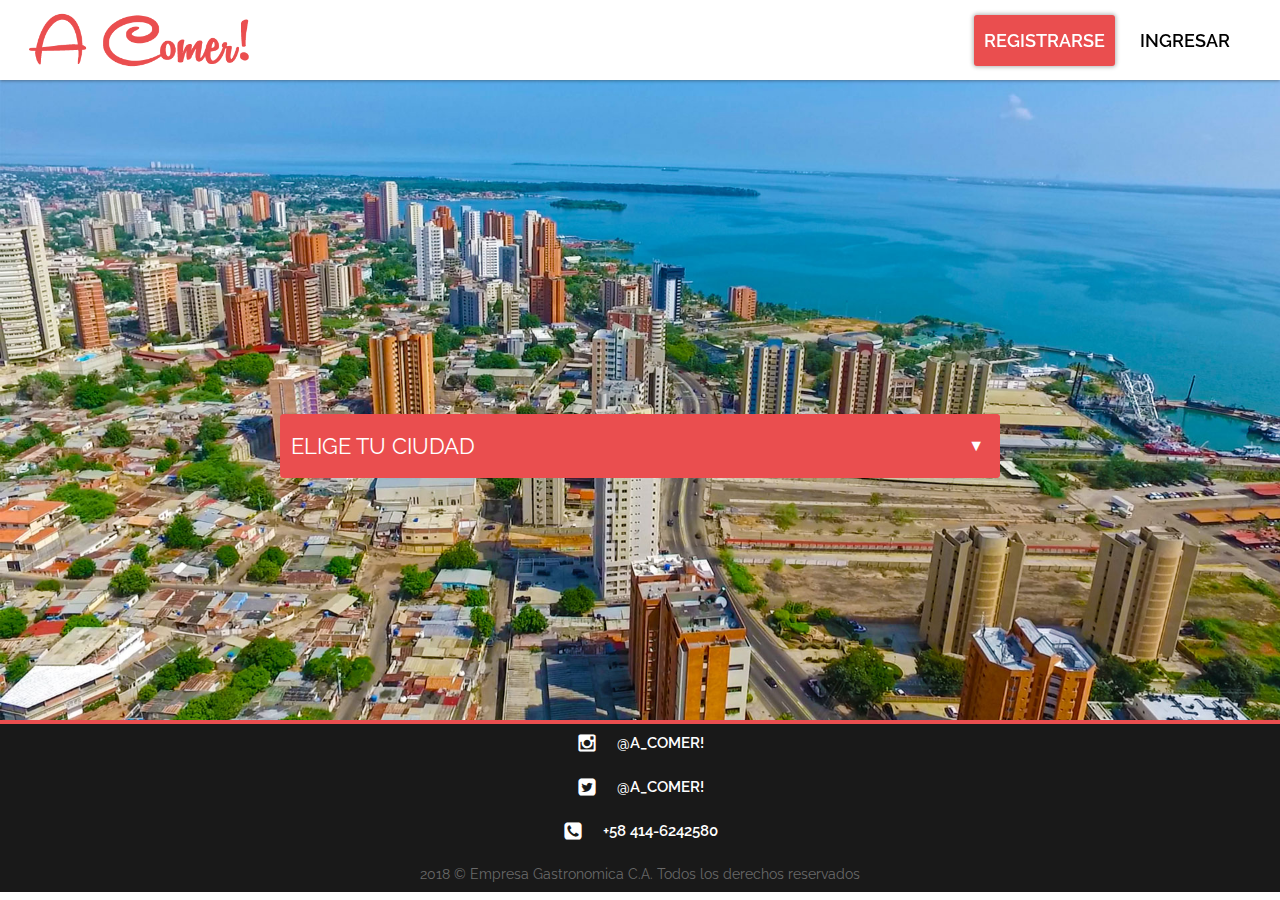
<file: index.html>
<!DOCTYPE html>
<html lang="en">
<head>
   <meta name="viewport" content="width=device-width, user-scalable=no, initial-scale=1.0, maximum-scale=1.0, minimum-scale=1.0">
    <meta charset="UTF-8">
    <title>A Comer!</title>
    <link rel="stylesheet" href="css/index.css">
    <link rel="stylesheet" href="css/styles.css">
</head>

<body>
    <div class="contenedorPrincipal" id="principal">
        <div class="wrapperContPrincipal">
            <div class="wrapperLogo">
                <img src="img/logo.png" alt="" class="Logo">
            </div>
            <div class="iconWrapper">
            <input type="checkbox" id="checkMenu" onchange="mostrar(this)">
            <label for="checkMenu" class="icon-menu"></label>
            </div>
            <nav class="navegadorPrincipal" id="nav">
                <li class="menuItem"><a href="" class="menuLink" id="signUp">REGISTRARSE</a></li>
                <li class="menuItem"><a href="" class="menuLink">INGRESAR</a></li>
            </nav>
        </div>
        <div class="portada">
        <img src="img/Maracaibo.jpg" alt="" class="imgPortada" id="imgPortada">
        <div class="center-on-page">
        <div class="select">
            <select name="slct" id="slct" onchange="seleccion(this)">
                   <option value="0">ELIGE TU CIUDAD</option>
                    <option value="1">MARACAIBO</option>
                    <option value="2">CARACAS</option>
                    <option value="3">SAN CRISTÓBAL</option>
                    <option value="4">BARQUISIMETO</option>
                    <option value="5">MARGARITA</option>
            </select>
        </div>
        </div>
        </div>
    <footer>
        <div class="contFooter">
           <div class="contIcon"><i class="icon-instagram"></i><span>@A_COMER!</span></div>
           <div class="contIcon"><i class="icon-twitter"></i><span>@A_COMER!</span></div>
           <div class="contIcon"><i class="icon-phone"></i><span>+58 414-6242580</span></div>
            <p class="rights">2018 &copy; Empresa Gastronomica C.A. Todos los derechos reservados</p>
        </div>
    </footer>
    </div>
    <script src="js/index.js"></script>
</body>
</html>
</file>
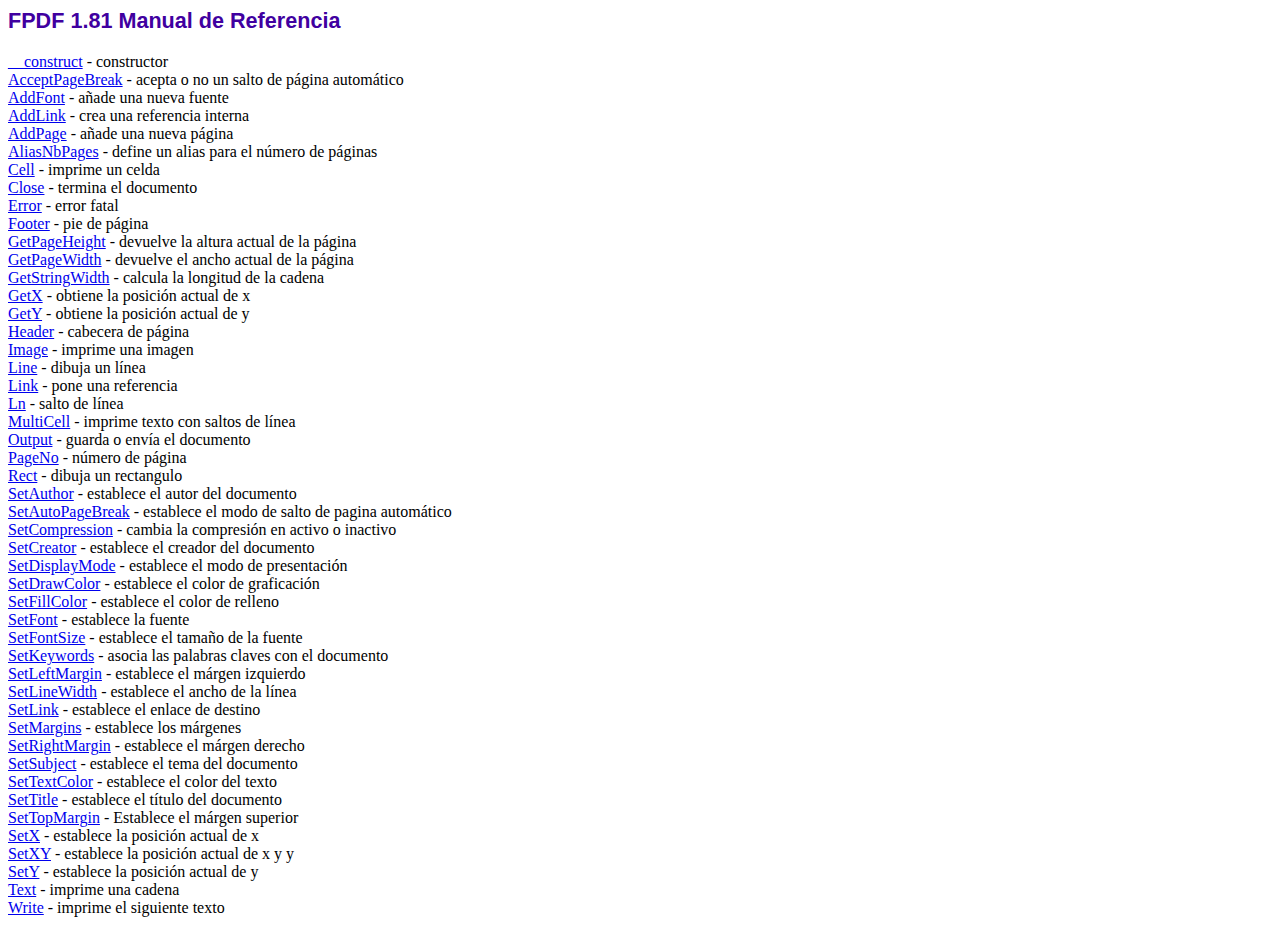
<file: fpdf/doc/index.htm>
<!DOCTYPE html PUBLIC "-//W3C//DTD HTML 4.01 Transitional//EN">
<html>
<head>
<meta http-equiv="Content-Type" content="text/html; charset=ISO-8859-1">
<title>FPDF 1.81 Manual de Referencia</title>
<link type="text/css" rel="stylesheet" href="../fpdf.css">
</head>
<body>
<h1>FPDF 1.81 Manual de Referencia</h1>
<a href="__construct.htm">__construct</a> - constructor<br>
<a href="acceptpagebreak.htm">AcceptPageBreak</a> - acepta o no un salto de p�gina autom�tico<br>
<a href="addfont.htm">AddFont</a> - a�ade una nueva fuente<br>
<a href="addlink.htm">AddLink</a> - crea una referencia interna<br>
<a href="addpage.htm">AddPage</a> - a�ade una nueva p�gina<br>
<a href="aliasnbpages.htm">AliasNbPages</a> - define un alias para el n�mero de p�ginas<br>
<a href="cell.htm">Cell</a> - imprime un celda<br>
<a href="close.htm">Close</a> - termina el documento<br>
<a href="error.htm">Error</a> - error fatal<br>
<a href="footer.htm">Footer</a> - pie de p�gina<br>
<a href="getpageheight.htm">GetPageHeight</a> - devuelve la altura actual de la p�gina<br>
<a href="getpagewidth.htm">GetPageWidth</a> - devuelve el ancho actual de la p�gina<br>
<a href="getstringwidth.htm">GetStringWidth</a> - calcula la longitud de la cadena<br>
<a href="getx.htm">GetX</a> - obtiene la posici�n actual de x<br>
<a href="gety.htm">GetY</a> - obtiene la posici�n actual de y<br>
<a href="header.htm">Header</a> - cabecera de p�gina<br>
<a href="image.htm">Image</a> - imprime una imagen<br>
<a href="line.htm">Line</a> - dibuja un l�nea<br>
<a href="link.htm">Link</a> - pone una referencia<br>
<a href="ln.htm">Ln</a> - salto de l�nea<br>
<a href="multicell.htm">MultiCell</a> - imprime texto con saltos de l�nea<br>
<a href="output.htm">Output</a> - guarda o env�a el documento<br>
<a href="pageno.htm">PageNo</a> - n�mero de p�gina<br>
<a href="rect.htm">Rect</a> - dibuja un rectangulo<br>
<a href="setauthor.htm">SetAuthor</a> - establece el autor del documento<br>
<a href="setautopagebreak.htm">SetAutoPageBreak</a> - establece el modo de salto de pagina autom�tico<br>
<a href="setcompression.htm">SetCompression</a> - cambia la compresi�n en activo o inactivo<br>
<a href="setcreator.htm">SetCreator</a> - establece el creador del documento<br>
<a href="setdisplaymode.htm">SetDisplayMode</a> - establece el modo de presentaci�n<br>
<a href="setdrawcolor.htm">SetDrawColor</a> - establece el color de graficaci�n<br>
<a href="setfillcolor.htm">SetFillColor</a> - establece el color de relleno<br>
<a href="setfont.htm">SetFont</a> - establece la fuente<br>
<a href="setfontsize.htm">SetFontSize</a> - establece el tama�o de la fuente<br>
<a href="setkeywords.htm">SetKeywords</a> - asocia las palabras claves con el documento<br>
<a href="setleftmargin.htm">SetLeftMargin</a> - establece el m�rgen izquierdo<br>
<a href="setlinewidth.htm">SetLineWidth</a> - establece el ancho de la l�nea<br>
<a href="setlink.htm">SetLink</a> - establece el enlace de destino<br>
<a href="setmargins.htm">SetMargins</a> - establece los m�rgenes<br>
<a href="setrightmargin.htm">SetRightMargin</a> - establece el m�rgen derecho<br>
<a href="setsubject.htm">SetSubject</a> - establece el tema del documento<br>
<a href="settextcolor.htm">SetTextColor</a> - establece el color del texto<br>
<a href="settitle.htm">SetTitle</a> - establece el t�tulo del documento<br>
<a href="settopmargin.htm">SetTopMargin</a> - Establece el m�rgen superior<br>
<a href="setx.htm">SetX</a> - establece la posici�n actual de x<br>
<a href="setxy.htm">SetXY</a> - establece la posici�n actual de x y y<br>
<a href="sety.htm">SetY</a> - establece la posici�n actual de y<br>
<a href="text.htm">Text</a> - imprime una cadena<br>
<a href="write.htm">Write</a> - imprime el siguiente texto<br>
</body>
</html>
</file>
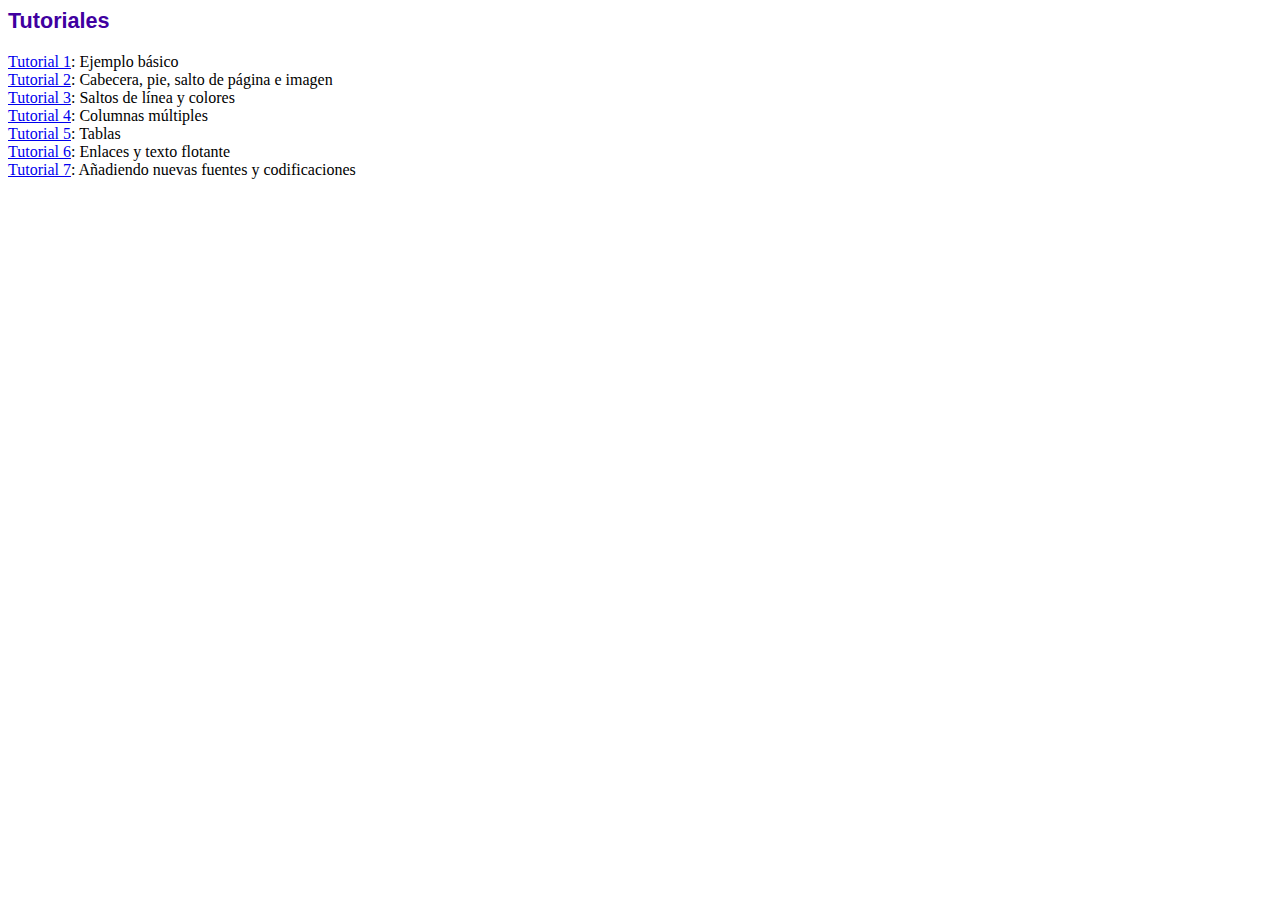
<file: fpdf/tutorial/index.htm>
<!DOCTYPE html PUBLIC "-//W3C//DTD HTML 4.01 Transitional//EN">
<html>
<head>
<meta http-equiv="Content-Type" content="text/html; charset=ISO-8859-1">
<title>Tutoriales</title>
<link type="text/css" rel="stylesheet" href="../fpdf.css">
</head>
<body>
<h1>Tutoriales</h1>
<ul style="list-style-type:none; margin-left:0; padding-left:0">
<li><a href="tuto1.htm">Tutorial 1</a>: Ejemplo b�sico</li>
<li><a href="tuto2.htm">Tutorial 2</a>: Cabecera, pie, salto de p�gina e imagen</li>
<li><a href="tuto3.htm">Tutorial 3</a>: Saltos de l�nea y colores</li>
<li><a href="tuto4.htm">Tutorial 4</a>: Columnas m�ltiples</li>
<li><a href="tuto5.htm">Tutorial 5</a>: Tablas</li>
<li><a href="tuto6.htm">Tutorial 6</a>: Enlaces y texto flotante</li>
<li><a href="tuto7.htm">Tutorial 7</a>: A�adiendo nuevas fuentes y codificaciones</li>
</ul>
</body>
</html>
</file>
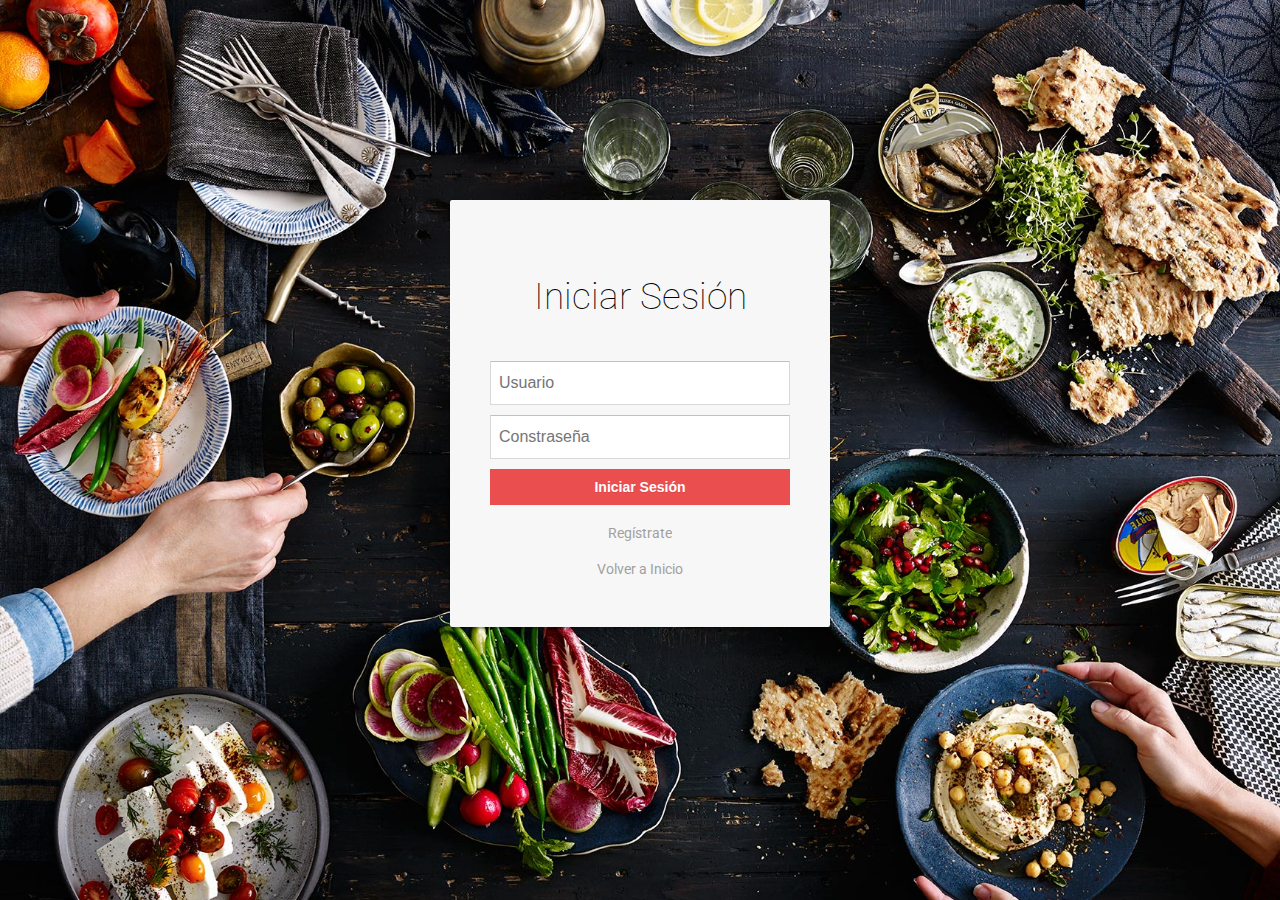
<file: inicioSesion.html>
<!DOCTYPE html>
<html lang="en">
<head>
    <meta charset="UTF-8">
    <title>A comer!</title>
    <meta name="viewport" content="width=device-width, user-scalable=no, initial-scale=1.0, maximum-scale=1.0, minimum-scale=1.0">
    <link rel="stylesheet" href="css/inicioSesion.css">
</head>
<body>
   <div class="contenedor">
    <div class="login-card">
    <h1>Iniciar Sesión</h1><br>
  <form action="sesionIniciada.html" id="formLogin">
    <input type="text" name="user" placeholder="Usuario" id="user">
    <input type="password" name="pass" placeholder="Constraseña" id="password">
    <input type="submit" name="login" class="login login-submit" value="Iniciar Sesión" id="submit">
  </form>
  <div class="login-help">
    <a href="registro.html">Regístrate</a><br>
    <a href="paginaPrincipal.html">Volver a Inicio</a>
  </div>
</div>
</div>
</body>
</html>
</file>
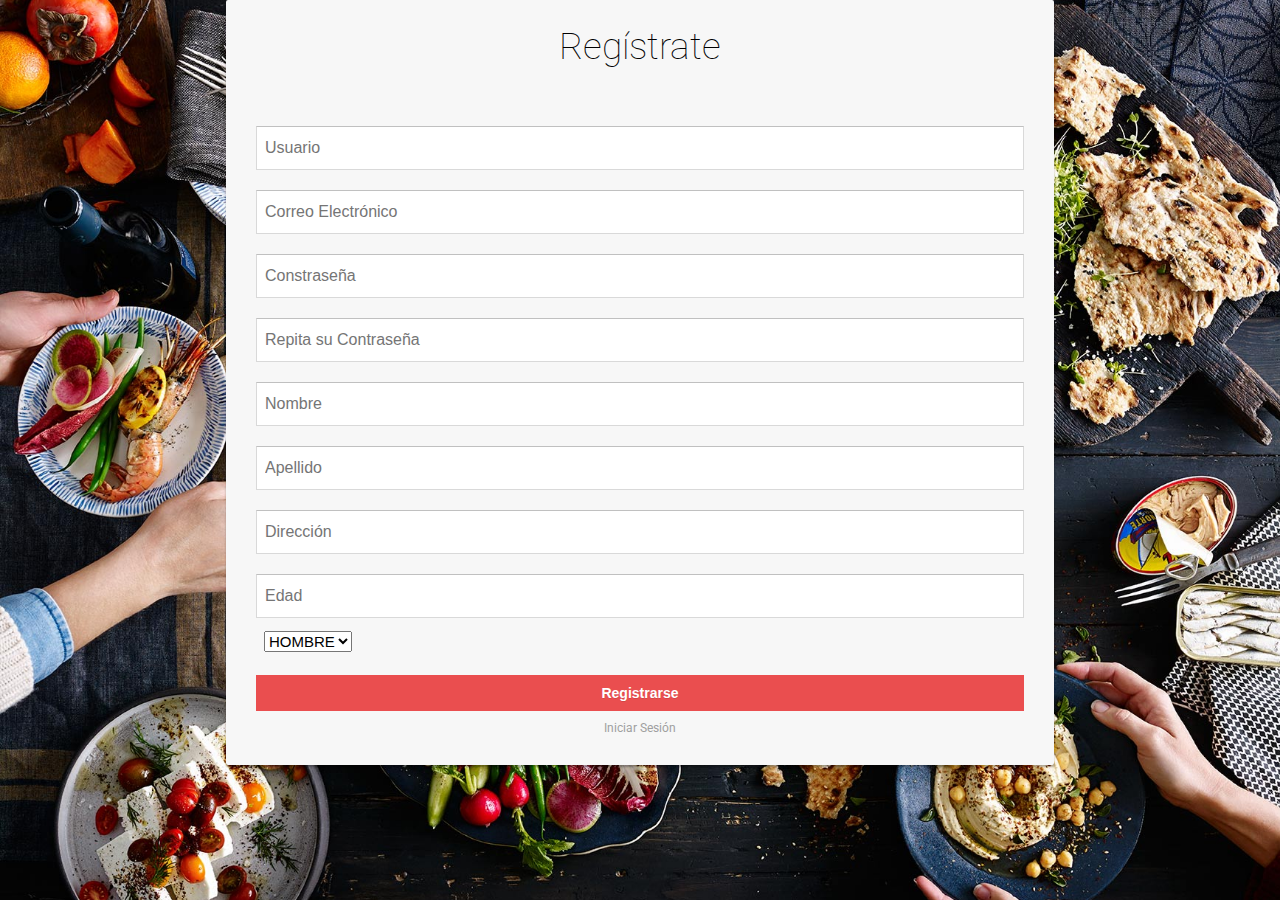
<file: registro.html>
<!DOCTYPE html>
<html lang="en">
<head>
    <meta charset="UTF-8">
    <title>A Comer!</title>
    <meta name="viewport" content="width=device-width, user-scalable=no, initial-scale=1.0, maximum-scale=1.0, minimum-scale=1.0">
    <link rel="stylesheet" href="css/registro.css">
</head>
<body>
   <div class="contenedor">
    <div class="login-card">
    <h1>Regístrate</h1><br>
    
    
    <form action="registrarUsr.php" method="POST" id="register-form">
        <input type="text" name="user" placeholder="Usuario" id="idUser">
        <input type="text" name="email" placeholder="Correo Electrónico" id="idEmail">
        <div class="contPassword">
        <input type="password" name="pass" placeholder="Constraseña" id="password" class="password">
        <input type="password" name="pass2" placeholder="Repita su Contraseña" id="password2" class="password">
        </div>
        <input type="text" name="nombre" placeholder="Nombre" id="idNombre">
        <input type="text" name="apellido" placeholder="Apellido" id="idApellido">
        <input type="text" name="direccion" placeholder="Dirección" id="direccion">
        <input type="number" name="edad" placeholder="Edad" id="nombre">
        <div class="contChoices">
        <div class="contSexo">
        <select name="sexo" class="sexo" id="sexo">
          <option value="hombre">HOMBRE</option>
          <option value="mujer">MUJER</option>
        </select>
        </div>
        </div>
        <input type="submit" name="login" class="login login-submit" value="Registrarse" id="submit">

    </form>
  

  <div class="login-help">
    <a href="inicioSesion.html">Iniciar Sesión</a>
  </div>
</div>
</div>
<script src="https://ajax.aspnetcdn.com/ajax/jquery/jquery-1.9.0.min.js"></script>
<script src="http://ajax.aspnetcdn.com/ajax/jquery.validate/1.9/jquery.validate.min.js"></script>
<script src="js/validate.js"></script>
</body>
</html>
</file>
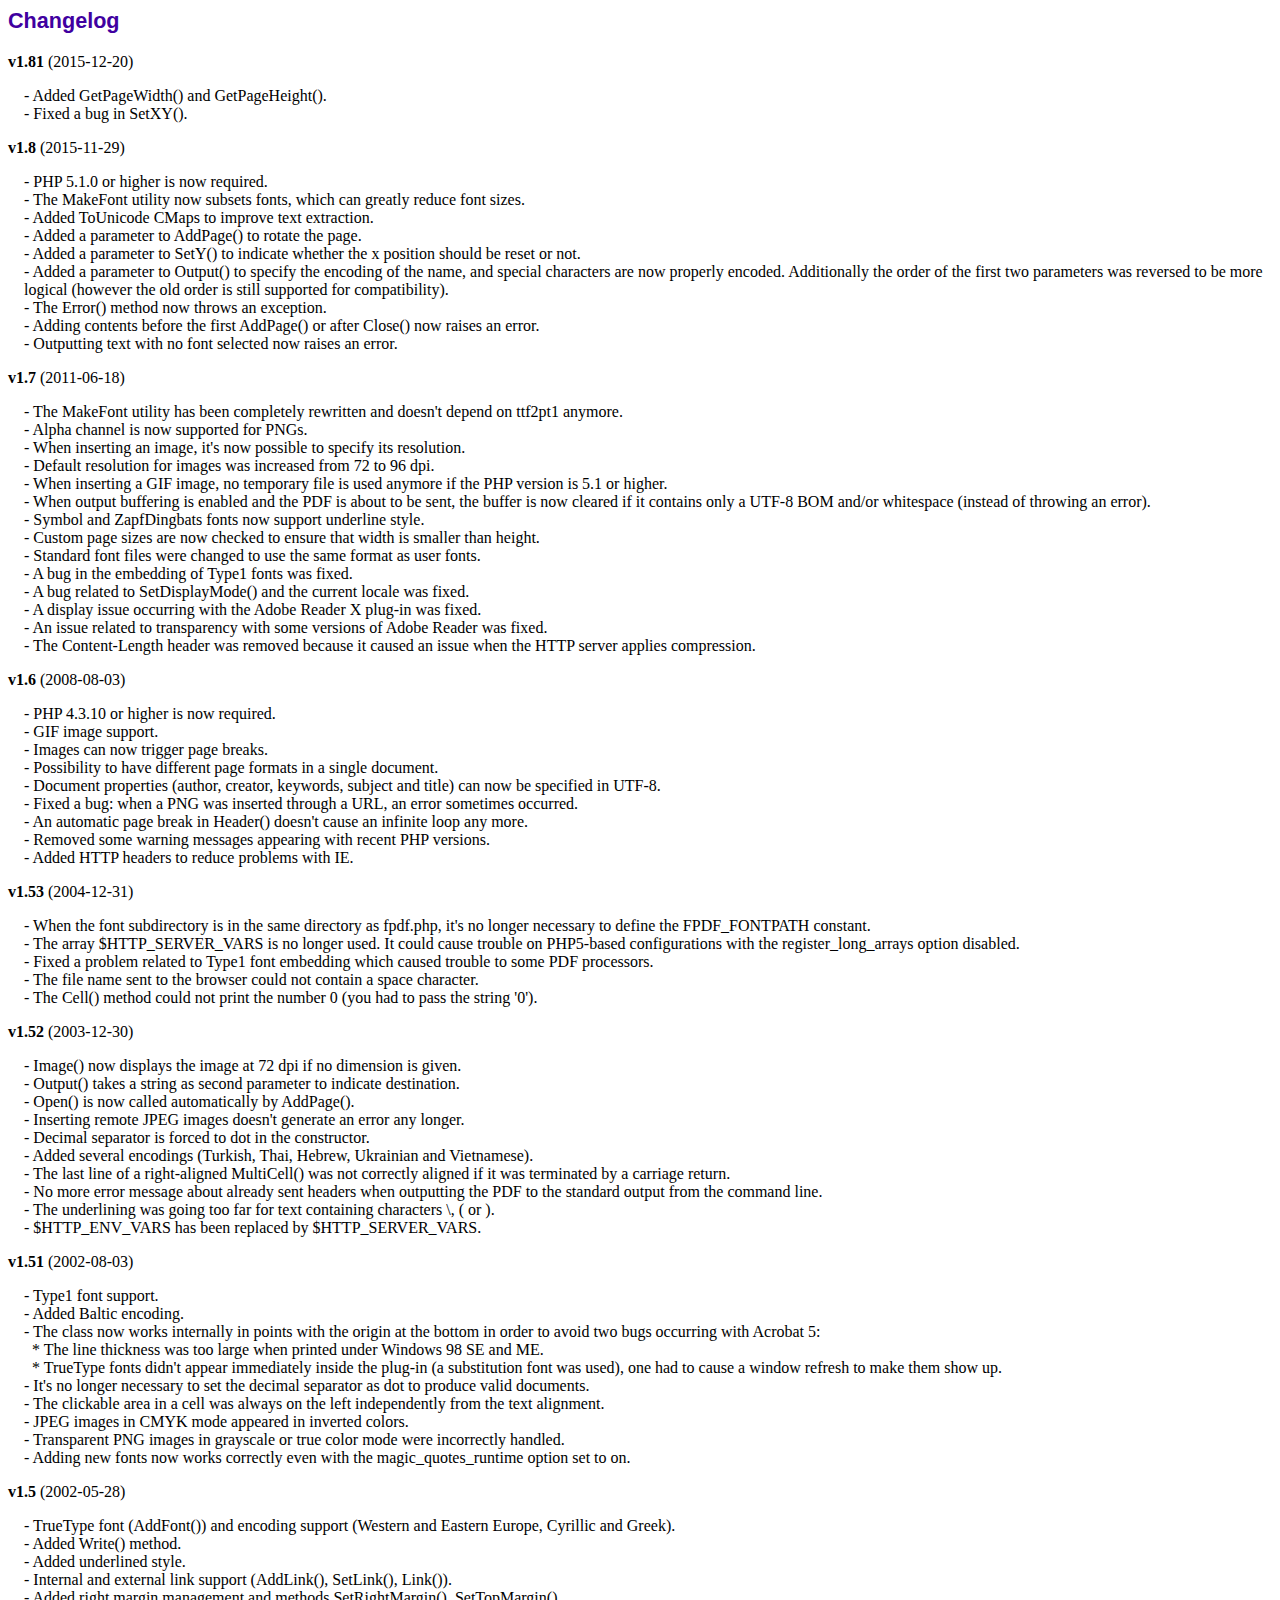
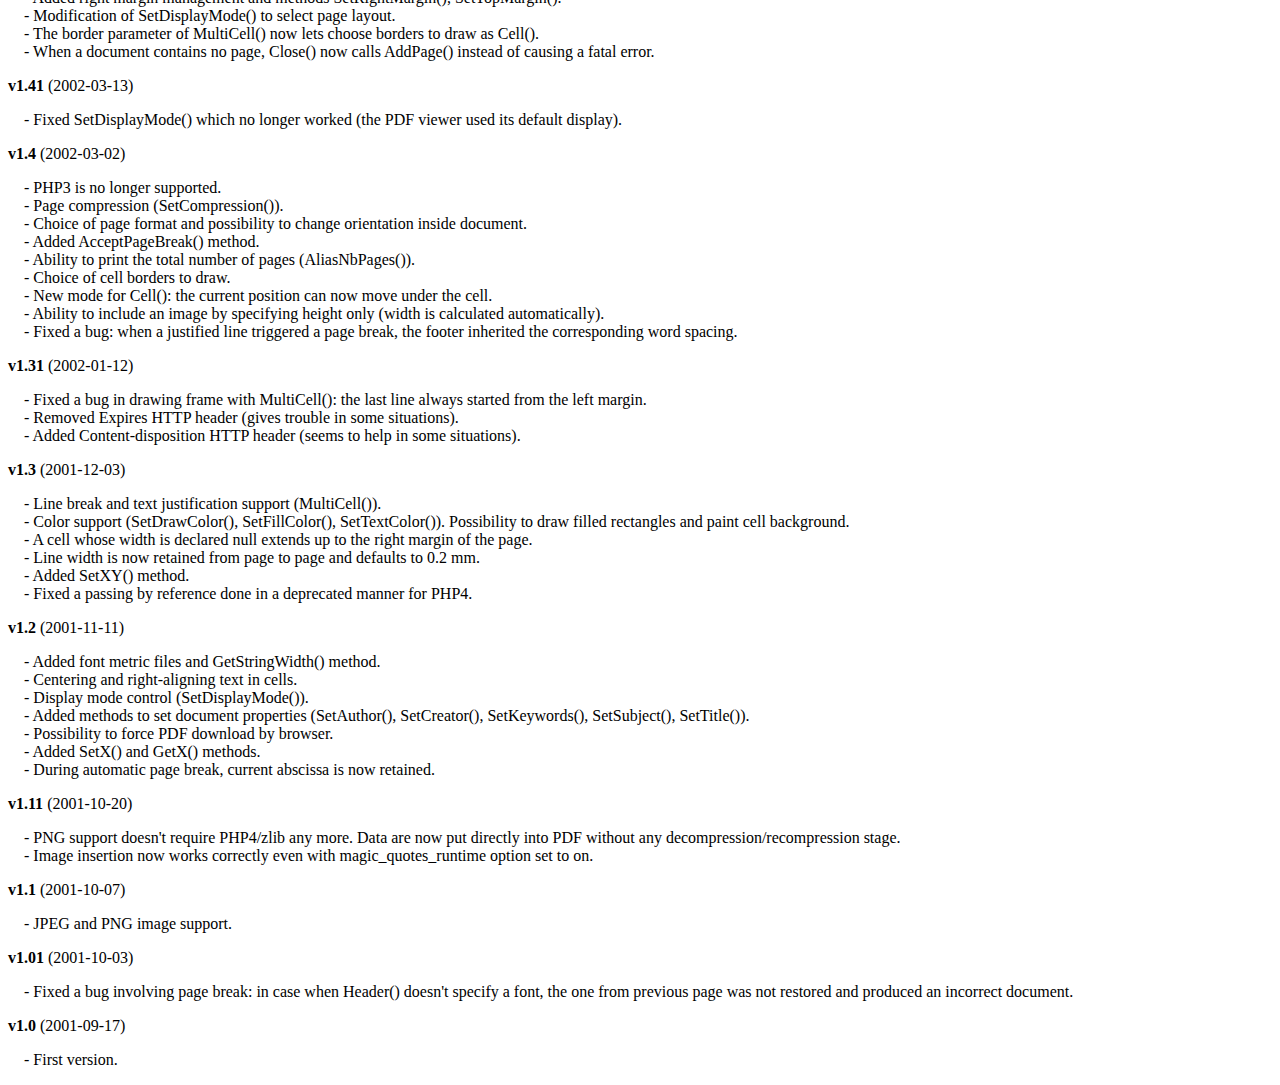
<file: fpdf/changelog.htm>
<!DOCTYPE html PUBLIC "-//W3C//DTD HTML 4.01 Transitional//EN">
<html>
<head>
<meta http-equiv="Content-Type" content="text/html; charset=ISO-8859-1">
<title>Changelog</title>
<link type="text/css" rel="stylesheet" href="fpdf.css">
<style type="text/css">
dd {margin:1em 0 1em 1em}
</style>
</head>
<body>
<h1>Changelog</h1>
<dl>
<dt><strong>v1.81</strong> (2015-12-20)</dt>
<dd>
- Added GetPageWidth() and GetPageHeight().<br>
- Fixed a bug in SetXY().<br>
</dd>
<dt><strong>v1.8</strong> (2015-11-29)</dt>
<dd>
- PHP 5.1.0 or higher is now required.<br>
- The MakeFont utility now subsets fonts, which can greatly reduce font sizes.<br>
- Added ToUnicode CMaps to improve text extraction.<br>
- Added a parameter to AddPage() to rotate the page.<br>
- Added a parameter to SetY() to indicate whether the x position should be reset or not.<br>
- Added a parameter to Output() to specify the encoding of the name, and special characters are now properly encoded. Additionally the order of the first two parameters was reversed to be more logical (however the old order is still supported for compatibility).<br>
- The Error() method now throws an exception.<br>
- Adding contents before the first AddPage() or after Close() now raises an error.<br>
- Outputting text with no font selected now raises an error.<br>
</dd>
<dt><strong>v1.7</strong> (2011-06-18)</dt>
<dd>
- The MakeFont utility has been completely rewritten and doesn't depend on ttf2pt1 anymore.<br>
- Alpha channel is now supported for PNGs.<br>
- When inserting an image, it's now possible to specify its resolution.<br>
- Default resolution for images was increased from 72 to 96 dpi.<br>
- When inserting a GIF image, no temporary file is used anymore if the PHP version is 5.1 or higher.<br>
- When output buffering is enabled and the PDF is about to be sent, the buffer is now cleared if it contains only a UTF-8 BOM and/or whitespace (instead of throwing an error).<br>
- Symbol and ZapfDingbats fonts now support underline style.<br>
- Custom page sizes are now checked to ensure that width is smaller than height.<br>
- Standard font files were changed to use the same format as user fonts.<br>
- A bug in the embedding of Type1 fonts was fixed.<br>
- A bug related to SetDisplayMode() and the current locale was fixed.<br>
- A display issue occurring with the Adobe Reader X plug-in was fixed.<br>
- An issue related to transparency with some versions of Adobe Reader was fixed.<br>
- The Content-Length header was removed because it caused an issue when the HTTP server applies compression.<br>
</dd>
<dt><strong>v1.6</strong> (2008-08-03)</dt>
<dd>
- PHP 4.3.10 or higher is now required.<br>
- GIF image support.<br>
- Images can now trigger page breaks.<br>
- Possibility to have different page formats in a single document.<br>
- Document properties (author, creator, keywords, subject and title) can now be specified in UTF-8.<br>
- Fixed a bug: when a PNG was inserted through a URL, an error sometimes occurred.<br>
- An automatic page break in Header() doesn't cause an infinite loop any more.<br>
- Removed some warning messages appearing with recent PHP versions.<br>
- Added HTTP headers to reduce problems with IE.<br>
</dd>
<dt><strong>v1.53</strong> (2004-12-31)</dt>
<dd>
- When the font subdirectory is in the same directory as fpdf.php, it's no longer necessary to define the FPDF_FONTPATH constant.<br>
- The array $HTTP_SERVER_VARS is no longer used. It could cause trouble on PHP5-based configurations with the register_long_arrays option disabled.<br>
- Fixed a problem related to Type1 font embedding which caused trouble to some PDF processors.<br>
- The file name sent to the browser could not contain a space character.<br>
- The Cell() method could not print the number 0 (you had to pass the string '0').<br>
</dd>
<dt><strong>v1.52</strong> (2003-12-30)</dt>
<dd>
- Image() now displays the image at 72 dpi if no dimension is given.<br>
- Output() takes a string as second parameter to indicate destination.<br>
- Open() is now called automatically by AddPage().<br>
- Inserting remote JPEG images doesn't generate an error any longer.<br>
- Decimal separator is forced to dot in the constructor.<br>
- Added several encodings (Turkish, Thai, Hebrew, Ukrainian and Vietnamese).<br>
- The last line of a right-aligned MultiCell() was not correctly aligned if it was terminated by a carriage return.<br>
- No more error message about already sent headers when outputting the PDF to the standard output from the command line.<br>
- The underlining was going too far for text containing characters \, ( or ).<br>
- $HTTP_ENV_VARS has been replaced by $HTTP_SERVER_VARS.<br>
</dd>
<dt><strong>v1.51</strong> (2002-08-03)</dt>
<dd>
- Type1 font support.<br>
- Added Baltic encoding.<br>
- The class now works internally in points with the origin at the bottom in order to avoid two bugs occurring with Acrobat 5:<br>&nbsp;&nbsp;* The line thickness was too large when printed under Windows 98 SE and ME.<br>&nbsp;&nbsp;* TrueType fonts didn't appear immediately inside the plug-in (a substitution font was used), one had to cause a window refresh to make them show up.<br>
- It's no longer necessary to set the decimal separator as dot to produce valid documents.<br>
- The clickable area in a cell was always on the left independently from the text alignment.<br>
- JPEG images in CMYK mode appeared in inverted colors.<br>
- Transparent PNG images in grayscale or true color mode were incorrectly handled.<br>
- Adding new fonts now works correctly even with the magic_quotes_runtime option set to on.<br>
</dd>
<dt><strong>v1.5</strong> (2002-05-28)</dt>
<dd>
- TrueType font (AddFont()) and encoding support (Western and Eastern Europe, Cyrillic and Greek).<br>
- Added Write() method.<br>
- Added underlined style.<br>
- Internal and external link support (AddLink(), SetLink(), Link()).<br>
- Added right margin management and methods SetRightMargin(), SetTopMargin().<br>
- Modification of SetDisplayMode() to select page layout.<br>
- The border parameter of MultiCell() now lets choose borders to draw as Cell().<br>
- When a document contains no page, Close() now calls AddPage() instead of causing a fatal error.<br>
</dd>
<dt><strong>v1.41</strong> (2002-03-13)</dt>
<dd>
- Fixed SetDisplayMode() which no longer worked (the PDF viewer used its default display).<br>
</dd>
<dt><strong>v1.4</strong> (2002-03-02)</dt>
<dd>
- PHP3 is no longer supported.<br>
- Page compression (SetCompression()).<br>
- Choice of page format and possibility to change orientation inside document.<br>
- Added AcceptPageBreak() method.<br>
- Ability to print the total number of pages (AliasNbPages()).<br>
- Choice of cell borders to draw.<br>
- New mode for Cell(): the current position can now move under the cell.<br>
- Ability to include an image by specifying height only (width is calculated automatically).<br>
- Fixed a bug: when a justified line triggered a page break, the footer inherited the corresponding word spacing.<br>
</dd>
<dt><strong>v1.31</strong> (2002-01-12)</dt>
<dd>
- Fixed a bug in drawing frame with MultiCell(): the last line always started from the left margin.<br>
- Removed Expires HTTP header (gives trouble in some situations).<br>
- Added Content-disposition HTTP header (seems to help in some situations).<br>
</dd>
<dt><strong>v1.3</strong> (2001-12-03)</dt>
<dd>
- Line break and text justification support (MultiCell()).<br>
- Color support (SetDrawColor(), SetFillColor(), SetTextColor()). Possibility to draw filled rectangles and paint cell background.<br>
- A cell whose width is declared null extends up to the right margin of the page.<br>
- Line width is now retained from page to page and defaults to 0.2 mm.<br>
- Added SetXY() method.<br>
- Fixed a passing by reference done in a deprecated manner for PHP4.<br>
</dd>
<dt><strong>v1.2</strong> (2001-11-11)</dt>
<dd>
- Added font metric files and GetStringWidth() method.<br>
- Centering and right-aligning text in cells.<br>
- Display mode control (SetDisplayMode()).<br>
- Added methods to set document properties (SetAuthor(), SetCreator(), SetKeywords(), SetSubject(), SetTitle()).<br>
- Possibility to force PDF download by browser.<br>
- Added SetX() and GetX() methods.<br>
- During automatic page break, current abscissa is now retained.<br>
</dd>
<dt><strong>v1.11</strong> (2001-10-20)</dt>
<dd>
- PNG support doesn't require PHP4/zlib any more. Data are now put directly into PDF without any decompression/recompression stage.<br>
- Image insertion now works correctly even with magic_quotes_runtime option set to on.<br>
</dd>
<dt><strong>v1.1</strong> (2001-10-07)</dt>
<dd>
- JPEG and PNG image support.<br>
</dd>
<dt><strong>v1.01</strong> (2001-10-03)</dt>
<dd>
- Fixed a bug involving page break: in case when Header() doesn't specify a font, the one from previous page was not restored and produced an incorrect document.<br>
</dd>
<dt><strong>v1.0</strong> (2001-09-17)</dt>
<dd>
- First version.<br>
</dd>
</dl>
</body>
</html>
</file>
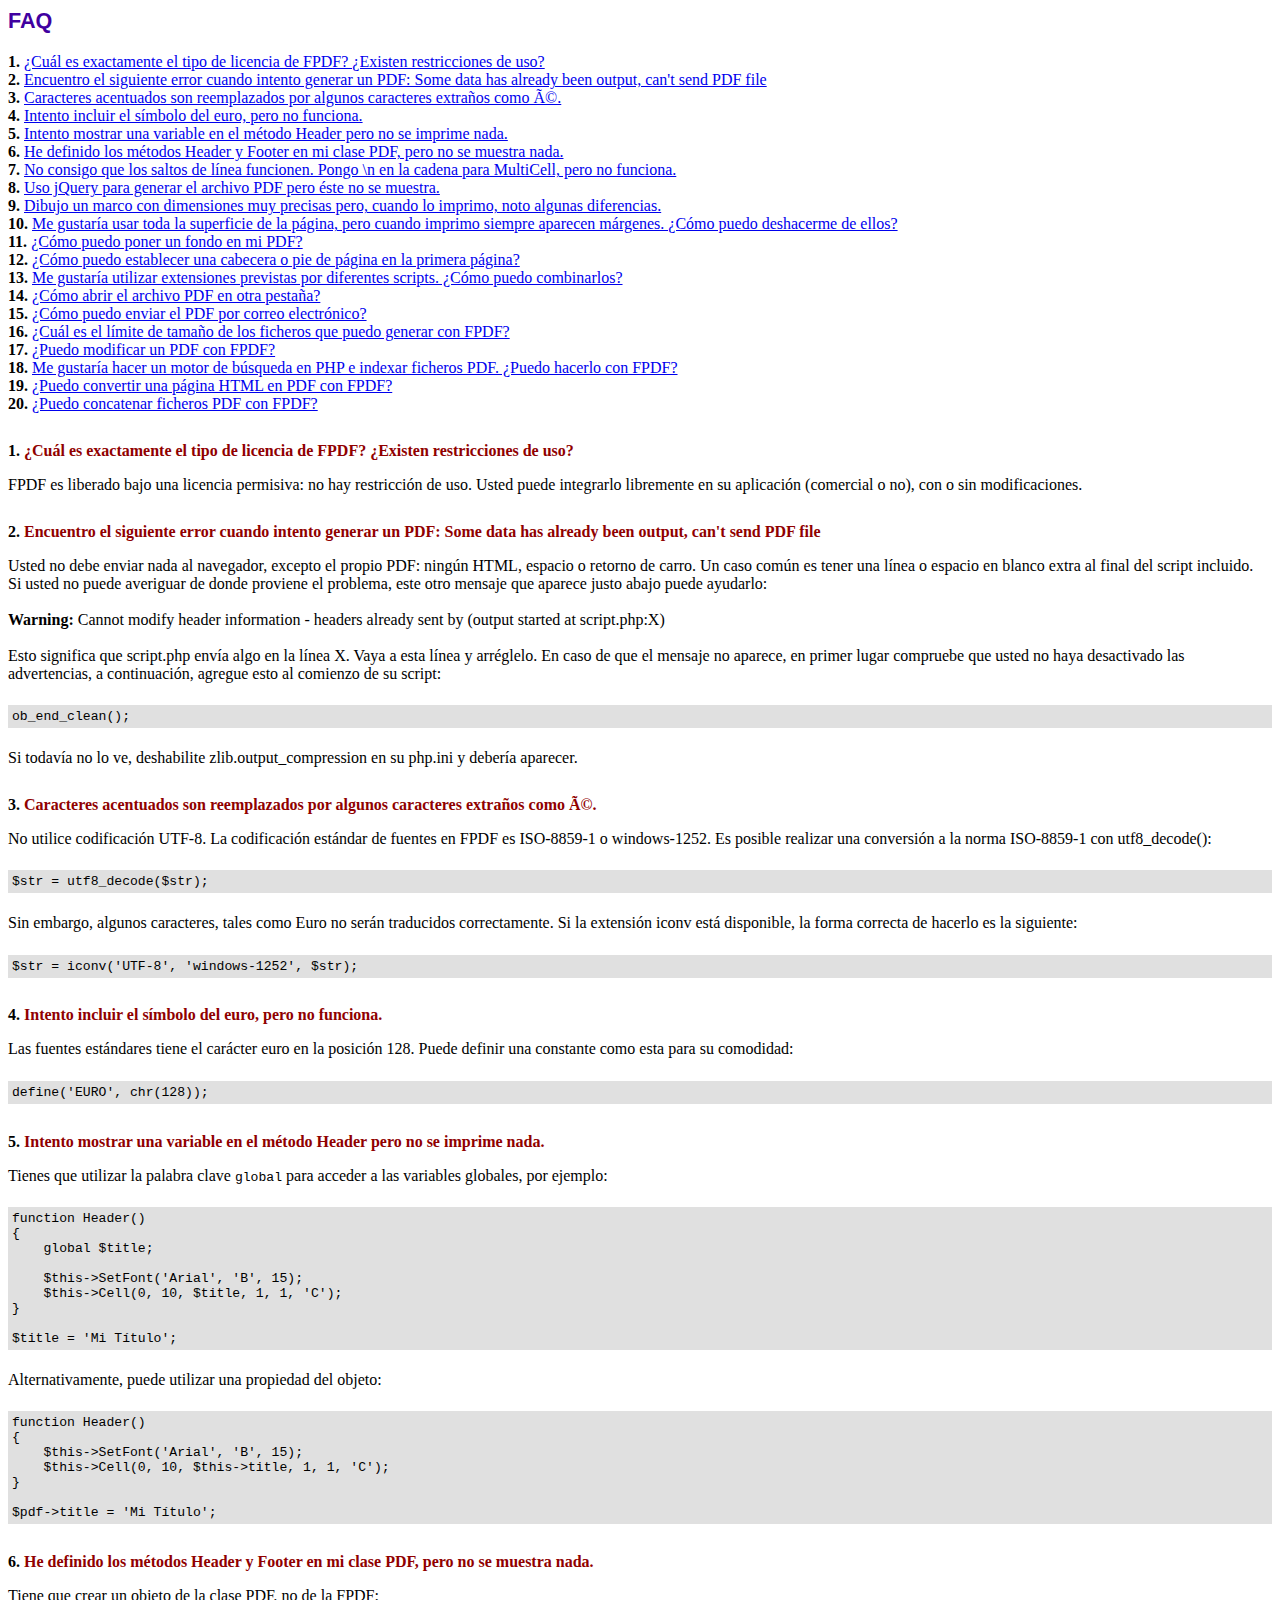
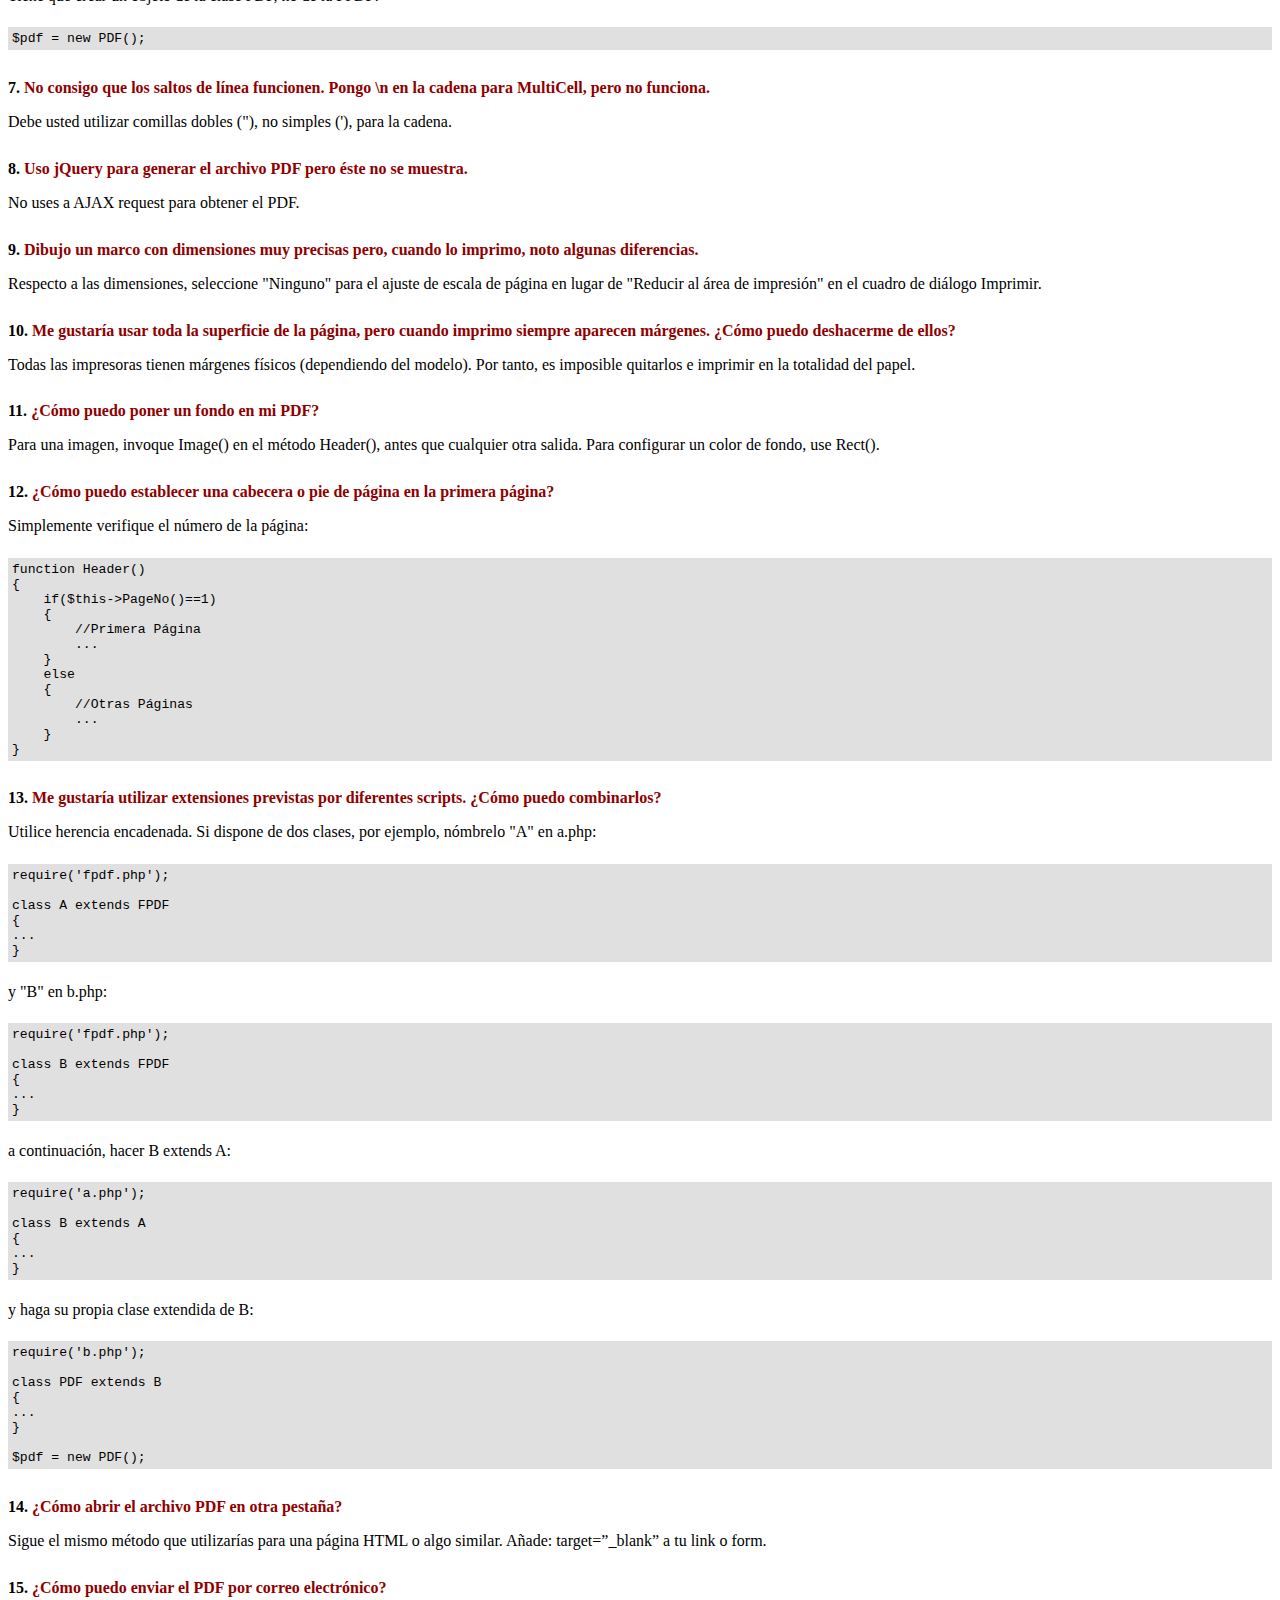
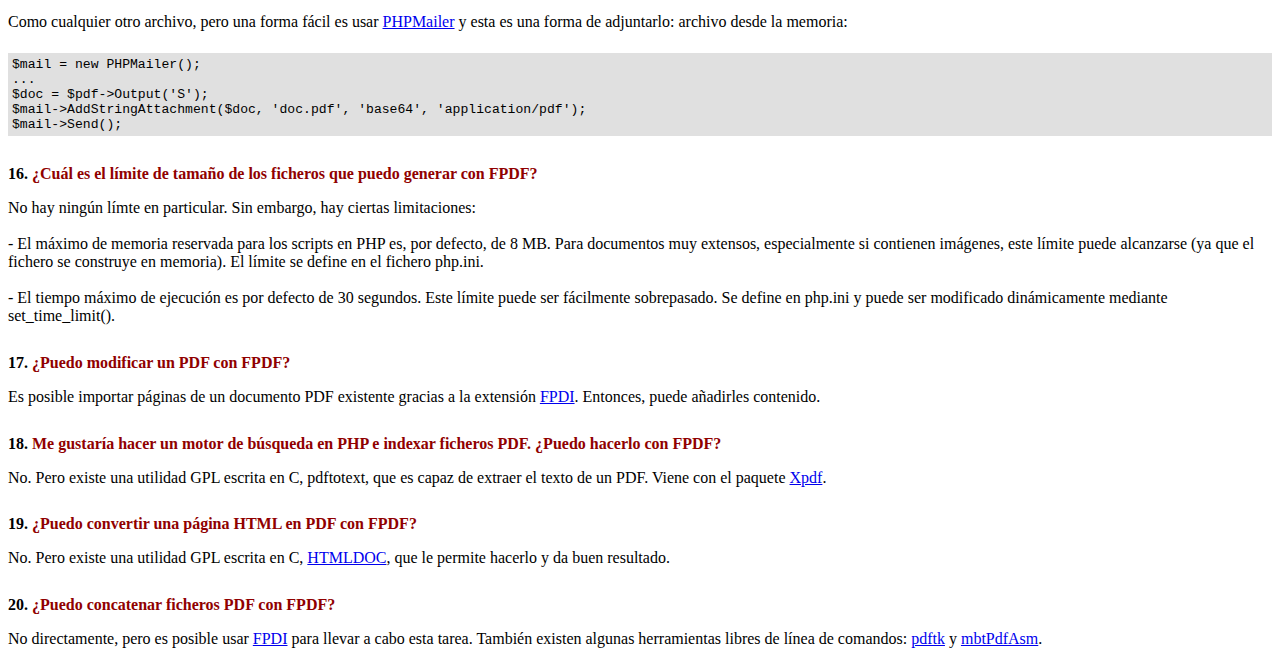
<file: fpdf/FAQ.htm>
<!DOCTYPE html PUBLIC "-//W3C//DTD HTML 4.01 Transitional//EN">
<html>
<head>
<meta http-equiv="Content-Type" content="text/html; charset=ISO-8859-1">
<title>FAQ</title>
<link type="text/css" rel="stylesheet" href="fpdf.css">
<style type="text/css">
ul {list-style-type:none; margin:0; padding:0}
ul#answers li {margin-top:1.8em}
.question {font-weight:bold; color:#900000}
</style>
</head>
<body>
<h1>FAQ</h1>
<ul>
<li><b>1.</b> <a href='#q1'>�Cu�l es exactamente el tipo de licencia de FPDF? �Existen restricciones de uso?</a></li>
<li><b>2.</b> <a href='#q2'>Encuentro el siguiente error cuando intento generar un PDF: Some data has already been output, can't send PDF file</a></li>
<li><b>3.</b> <a href='#q3'>Caracteres acentuados son reemplazados por algunos caracteres extra�os como é.</a></li>
<li><b>4.</b> <a href='#q4'>Intento incluir el s�mbolo del euro, pero no funciona.</a></li>
<li><b>5.</b> <a href='#q5'>Intento mostrar una variable en el m�todo Header pero no se imprime nada.</a></li>
<li><b>6.</b> <a href='#q6'>He definido los m�todos Header y Footer en mi clase PDF, pero no se muestra nada.</a></li>
<li><b>7.</b> <a href='#q7'>No consigo que los saltos de l�nea funcionen. Pongo \n en la cadena para MultiCell, pero no funciona.</a></li>
<li><b>8.</b> <a href='#q8'>Uso jQuery para generar el archivo PDF pero �ste no se muestra.</a></li>
<li><b>9.</b> <a href='#q9'>Dibujo un marco con dimensiones muy precisas pero, cuando lo imprimo, noto algunas diferencias.</a></li>
<li><b>10.</b> <a href='#q10'>Me gustar�a usar toda la superficie de la p�gina, pero cuando imprimo siempre aparecen m�rgenes. �C�mo puedo deshacerme de ellos?</a></li>
<li><b>11.</b> <a href='#q11'>�C�mo puedo poner un fondo en mi PDF?</a></li>
<li><b>12.</b> <a href='#q12'>�C�mo puedo establecer una cabecera o pie de p�gina en la primera p�gina?</a></li>
<li><b>13.</b> <a href='#q13'>Me gustar�a utilizar extensiones previstas por diferentes scripts. �C�mo puedo combinarlos?</a></li>
<li><b>14.</b> <a href='#q14'>�C�mo abrir el archivo PDF en otra pesta�a?</a></li>
<li><b>15.</b> <a href='#q15'>�C�mo puedo enviar el PDF por correo electr�nico?</a></li>
<li><b>16.</b> <a href='#q16'>�Cu�l es el l�mite de tama�o de los ficheros que puedo generar con FPDF?</a></li>
<li><b>17.</b> <a href='#q17'>�Puedo modificar un PDF con FPDF?</a></li>
<li><b>18.</b> <a href='#q18'>Me gustar�a hacer un motor de b�squeda en PHP e indexar ficheros PDF. �Puedo hacerlo con FPDF?</a></li>
<li><b>19.</b> <a href='#q19'>�Puedo convertir una p�gina HTML en PDF con FPDF?</a></li>
<li><b>20.</b> <a href='#q20'>�Puedo concatenar ficheros PDF con FPDF?</a></li>
</ul>

<ul id='answers'>
<li id='q1'>
<p><b>1.</b> <span class='question'>�Cu�l es exactamente el tipo de licencia de FPDF? �Existen restricciones de uso?</span></p>
FPDF es liberado bajo una licencia permisiva: no hay restricci�n de uso. Usted puede integrarlo
libremente en su aplicaci�n (comercial o no), con o sin modificaciones.
</li>

<li id='q2'>
<p><b>2.</b> <span class='question'>Encuentro el siguiente error cuando intento generar un PDF: Some data has already been output, can't send PDF file</span></p>
Usted no debe enviar nada al navegador, excepto el propio PDF: ning�n HTML, espacio o retorno de carro. Un caso com�n
es tener una l�nea o espacio en blanco extra al final del script incluido.<br>
Si usted no puede averiguar de donde proviene el problema, este otro mensaje que aparece justo abajo puede ayudarlo:<br>
<br>
<b>Warning:</b> Cannot modify header information - headers already sent by (output started at script.php:X)<br>
<br>
Esto significa que script.php env�a algo en la l�nea X. Vaya a esta l�nea y arr�glelo.
En caso de que el mensaje no aparece, en primer lugar compruebe que usted no haya desactivado las advertencias, a continuaci�n, agregue esto
al comienzo de su script:
<div class="doc-source">
<pre><code>ob_end_clean();</code></pre>
</div>
Si todav�a no lo ve, deshabilite zlib.output_compression en su php.ini y deber�a aparecer.
</li>

<li id='q3'>
<p><b>3.</b> <span class='question'>Caracteres acentuados son reemplazados por algunos caracteres extra�os como é.</span></p>
No utilice codificaci�n UTF-8. La codificaci�n est�ndar de fuentes en FPDF es ISO-8859-1 o windows-1252.
Es posible realizar una conversi�n a la norma ISO-8859-1 con utf8_decode():
<div class="doc-source">
<pre><code>$str = utf8_decode($str);</code></pre>
</div>
Sin embargo, algunos caracteres, tales como Euro no ser�n traducidos correctamente. Si la extensi�n iconv est� disponible, la
forma correcta de hacerlo es la siguiente:
<div class="doc-source">
<pre><code>$str = iconv('UTF-8', 'windows-1252', $str);</code></pre>
</div>
</li>

<li id='q4'>
<p><b>4.</b> <span class='question'>Intento incluir el s�mbolo del euro, pero no funciona.</span></p>
Las fuentes est�ndares tiene el car�cter euro en la posici�n 128. Puede definir una constante
como esta para su comodidad:
<div class="doc-source">
<pre><code>define('EURO', chr(128));</code></pre>
</div>
</li>

<li id='q5'>
<p><b>5.</b> <span class='question'>Intento mostrar una variable en el m�todo Header pero no se imprime nada.</span></p>
Tienes que utilizar la palabra clave <code>global</code> para acceder a las variables globales, por ejemplo:
<div class="doc-source">
<pre><code>function Header()
{
    global $title;

    $this-&gt;SetFont('Arial', 'B', 15);
    $this-&gt;Cell(0, 10, $title, 1, 1, 'C');
}

$title = 'Mi T�tulo';</code></pre>
</div>
Alternativamente, puede utilizar una propiedad del objeto:
<div class="doc-source">
<pre><code>function Header()
{
    $this-&gt;SetFont('Arial', 'B', 15);
    $this-&gt;Cell(0, 10, $this-&gt;title, 1, 1, 'C');
}

$pdf-&gt;title = 'Mi T�tulo';</code></pre>
</div>
</li>

<li id='q6'>
<p><b>6.</b> <span class='question'>He definido los m�todos Header y Footer en mi clase PDF, pero no se muestra nada.</span></p>
Tiene que crear un objeto de la clase PDF, no de la FPDF:
<div class="doc-source">
<pre><code>$pdf = new PDF();</code></pre>
</div>
</li>

<li id='q7'>
<p><b>7.</b> <span class='question'>No consigo que los saltos de l�nea funcionen. Pongo \n en la cadena para MultiCell, pero no funciona.</span></p>
Debe usted utilizar comillas dobles ("), no simples ('), para la cadena.
</li>

<li id='q8'>
<p><b>8.</b> <span class='question'>Uso jQuery para generar el archivo PDF pero �ste no se muestra.</span></p>
No uses a AJAX request para obtener el PDF.
</li>

<li id='q9'>
<p><b>9.</b> <span class='question'>Dibujo un marco con dimensiones muy precisas pero, cuando lo imprimo, noto algunas diferencias.</span></p>
Respecto a las dimensiones, seleccione "Ninguno" para el ajuste de escala de p�gina en lugar de "Reducir al �rea de impresi�n" en el cuadro de di�logo Imprimir.
</li>

<li id='q10'>
<p><b>10.</b> <span class='question'>Me gustar�a usar toda la superficie de la p�gina, pero cuando imprimo siempre aparecen m�rgenes. �C�mo puedo deshacerme de ellos?</span></p>
Todas las impresoras tienen m�rgenes f�sicos (dependiendo del modelo). Por tanto, es imposible quitarlos
e imprimir en la totalidad del papel.
</li>

<li id='q11'>
<p><b>11.</b> <span class='question'>�C�mo puedo poner un fondo en mi PDF?</span></p>
Para una imagen, invoque Image() en el m�todo Header(), antes que cualquier otra salida. Para configurar un color de fondo, use Rect().
</li>

<li id='q12'>
<p><b>12.</b> <span class='question'>�C�mo puedo establecer una cabecera o pie de p�gina en la primera p�gina?</span></p>
Simplemente verifique el n�mero de la p�gina:
<div class="doc-source">
<pre><code>function Header()
{
    if($this-&gt;PageNo()==1)
    {
        //Primera P�gina
        ...
    }
    else
    {
        //Otras P�ginas
        ...
    }
}</code></pre>
</div>
</li>

<li id='q13'>
<p><b>13.</b> <span class='question'>Me gustar�a utilizar extensiones previstas por diferentes scripts. �C�mo puedo combinarlos?</span></p>
Utilice herencia encadenada. Si dispone de dos clases, por ejemplo, n�mbrelo "A" en a.php:
<div class="doc-source">
<pre><code>require('fpdf.php');

class A extends FPDF
{
...
}</code></pre>
</div>
y "B" en b.php:
<div class="doc-source">
<pre><code>require('fpdf.php');

class B extends FPDF
{
...
}</code></pre>
</div>
a continuaci�n, hacer B extends A:
<div class="doc-source">
<pre><code>require('a.php');

class B extends A
{
...
}</code></pre>
</div>
y haga su propia clase extendida de B:
<div class="doc-source">
<pre><code>require('b.php');

class PDF extends B
{
...
}

$pdf = new PDF();</code></pre>
</div>
</li>

<li id='q14'>
<p><b>14.</b> <span class='question'>�C�mo abrir el archivo PDF en otra pesta�a?</span></p>
Sigue el mismo m�todo que utilizar�as para una p�gina HTML o algo similar.
A�ade: target=�_blank� a tu link o form.
</li>

<li id='q15'>
<p><b>15.</b> <span class='question'>�C�mo puedo enviar el PDF por correo electr�nico?</span></p>
Como cualquier otro archivo, pero una forma f�cil es usar <a href="http://phpmailer.codeworxtech.com" target="_blank">PHPMailer</a>
y esta es una forma de adjuntarlo: archivo desde la memoria:
<div class="doc-source">
<pre><code>$mail = new PHPMailer();
...
$doc = $pdf-&gt;Output('S');
$mail-&gt;AddStringAttachment($doc, 'doc.pdf', 'base64', 'application/pdf');
$mail-&gt;Send();</code></pre>
</div>
</li>

<li id='q16'>
<p><b>16.</b> <span class='question'>�Cu�l es el l�mite de tama�o de los ficheros que puedo generar con FPDF?</span></p>
No hay ning�n l�mte en particular. Sin embargo, hay ciertas limitaciones:
<br>
<br>
- El m�ximo de memoria reservada para los scripts en PHP es, por defecto, de 8 MB. Para documentos
muy extensos, especialmente si contienen im�genes, este l�mite puede alcanzarse (ya que el fichero
se construye en memoria). El l�mite se define en el fichero php.ini.
<br>
<br>
- El tiempo m�ximo de ejecuci�n es por defecto de 30 segundos. Este l�mite puede ser f�cilmente
sobrepasado. Se define en php.ini y puede ser modificado din�micamente mediante set_time_limit().
</li>

<li id='q17'>
<p><b>17.</b> <span class='question'>�Puedo modificar un PDF con FPDF?</span></p>
Es posible importar p�ginas de un documento PDF existente gracias a la extensi�n
<a href="https://www.setasign.com/products/fpdi/about/" target="_blank">FPDI</a>.
Entonces, puede a�adirles contenido.
</li>

<li id='q18'>
<p><b>18.</b> <span class='question'>Me gustar�a hacer un motor de b�squeda en PHP e indexar ficheros PDF. �Puedo hacerlo con FPDF?</span></p>
No. Pero existe una utilidad GPL escrita en C, pdftotext, que es capaz de extraer el texto de
un PDF. Viene con el paquete <a href="http://www.foolabs.com/xpdf/" target="_blank">Xpdf</a>.
</li>

<li id='q19'>
<p><b>19.</b> <span class='question'>�Puedo convertir una p�gina HTML en PDF con FPDF?</span></p>
No. Pero existe una utilidad GPL escrita en C, <a href="https://www.msweet.org/projects.php?Z1" target="_blank">HTMLDOC</a>,
que le permite hacerlo y da buen resultado.
</li>

<li id='q20'>
<p><b>20.</b> <span class='question'>�Puedo concatenar ficheros PDF con FPDF?</span></p>
No directamente, pero es posible usar <a href="https://www.setasign.com/products/fpdi/demos/concatenate-fake/" target="_blank">FPDI</a>
para llevar a cabo esta tarea. Tambi�n existen algunas herramientas libres de l�nea de comandos:
<a href="https://www.pdflabs.com/tools/pdftk-the-pdf-toolkit/" target="_blank">pdftk</a> y
<a href="http://thierry.schmit.free.fr/spip/spip.php?article15" target="_blank">mbtPdfAsm</a>.
</li>
</ul>
</body>
</html>
</file>
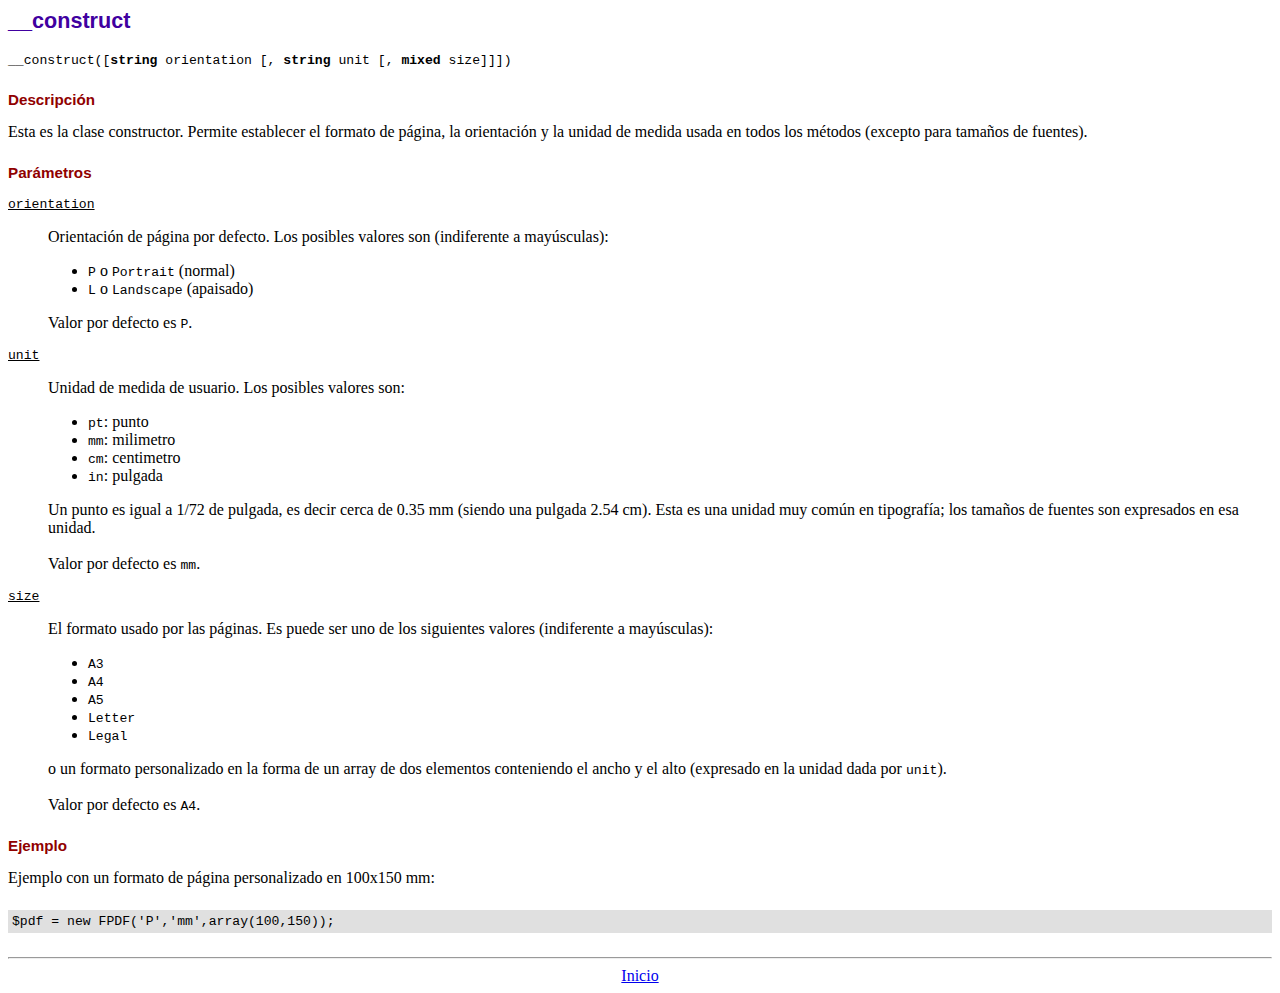
<file: fpdf/doc/__construct.htm>
<!DOCTYPE html PUBLIC "-//W3C//DTD HTML 4.01 Transitional//EN">
<html>
<head>
<meta http-equiv="Content-Type" content="text/html; charset=ISO-8859-1">
<title>__construct</title>
<link type="text/css" rel="stylesheet" href="../fpdf.css">
</head>
<body>
<h1>__construct</h1>
<code>__construct([<b>string</b> orientation [, <b>string</b> unit [, <b>mixed</b> size]]])</code>
<h2>Descripci�n</h2>
Esta es la clase constructor. Permite establecer el formato de p�gina, la orientaci�n y la unidad de medida usada en todos los m�todos (excepto para tama�os de fuentes).
<h2>Par�metros</h2>
<dl class="param">
<dt><code>orientation</code></dt>
<dd>
Orientaci�n de p�gina por defecto. Los posibles valores son (indiferente a may�sculas):
<ul>
<li><code>P</code> o <code>Portrait</code> (normal)
<li><code>L</code> o <code>Landscape</code> (apaisado)
</ul>
Valor por defecto es <code>P</code>.
</dd>
<dt><code>unit</code></dt>
<dd>
Unidad de medida de usuario. Los posibles valores son:
<ul>
<li><code>pt</code>: punto
<li><code>mm</code>: milimetro
<li><code>cm</code>: centimetro
<li><code>in</code>: pulgada
</ul>
Un punto es igual a 1/72 de pulgada, es decir cerca de 0.35 mm (siendo una pulgada 2.54 cm). Esta es una unidad muy com�n en tipograf�a; los tama�os de fuentes son expresados en esa unidad.
<br>
<br>
Valor por defecto es <code>mm</code>.
</dd>
<dt><code>size</code></dt>
<dd>
El formato usado por las p�ginas. Es puede ser uno de los siguientes valores (indiferente a may�sculas):
<ul>
<li><code>A3</code>
<li><code>A4</code>
<li><code>A5</code>
<li><code>Letter</code>
<li><code>Legal</code>
</ul>
o un formato personalizado en la forma de un array de dos elementos conteniendo el ancho y el alto (expresado en la unidad dada por <code>unit</code>).
<br>
<br>
Valor por defecto es <code>A4</code>.
</dd>
</dl>
<h2>Ejemplo</h2>
Ejemplo con un formato de p�gina personalizado en 100x150 mm:
<div class="doc-source">
<pre><code>$pdf = new FPDF('P','mm',array(100,150));</code></pre>
</div>
<hr style="margin-top:1.5em">
<div style="text-align:center"><a href="index.htm">Inicio</a></div>
</body>
</html>
</file>
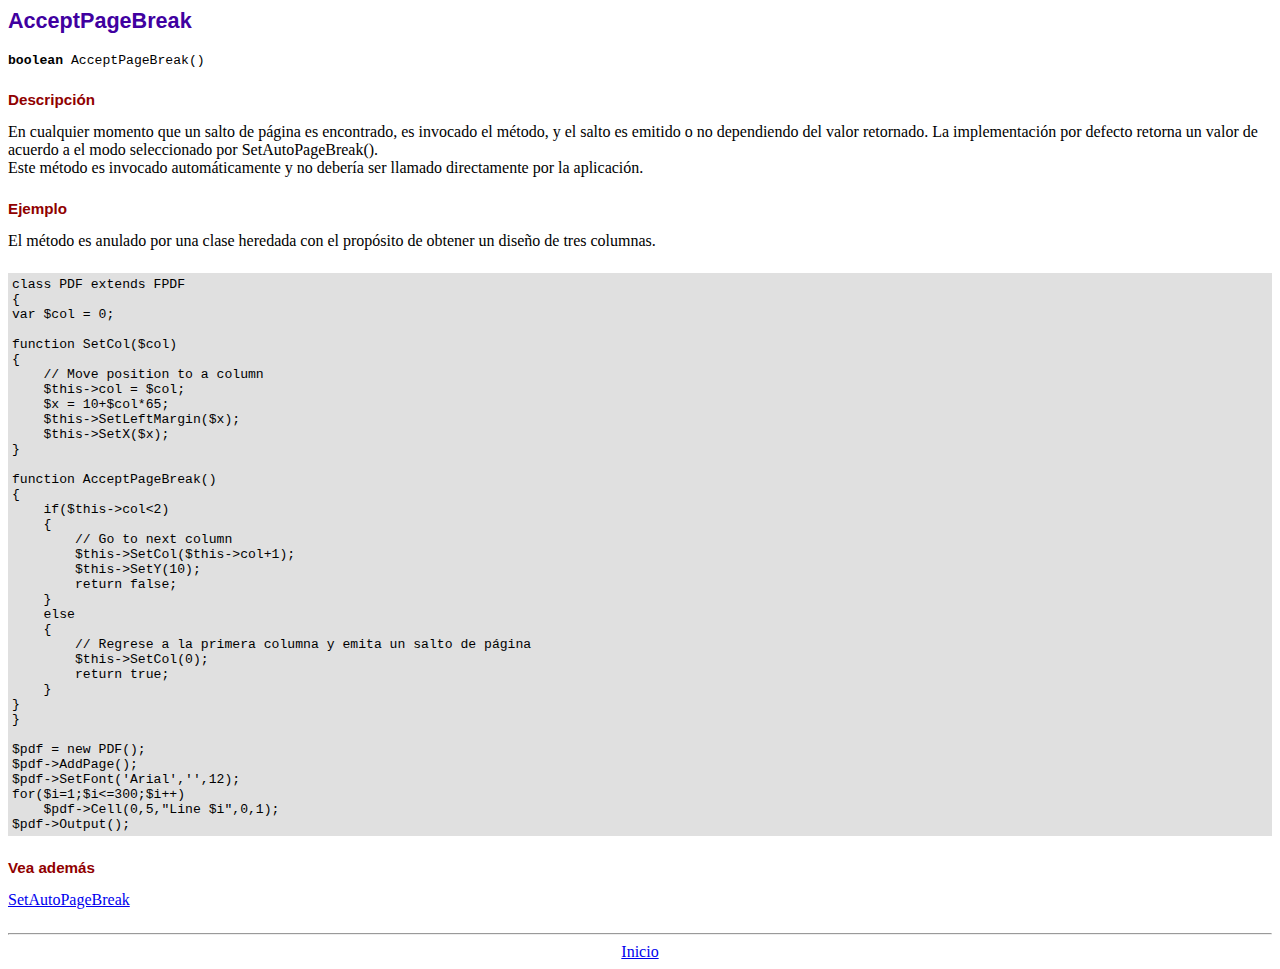
<file: fpdf/doc/acceptpagebreak.htm>
<!DOCTYPE html PUBLIC "-//W3C//DTD HTML 4.01 Transitional//EN">
<html>
<head>
<meta http-equiv="Content-Type" content="text/html; charset=ISO-8859-1">
<title>AcceptPageBreak</title>
<link type="text/css" rel="stylesheet" href="../fpdf.css">
</head>
<body>
<h1>AcceptPageBreak</h1>
<code><b>boolean</b> AcceptPageBreak()</code>
<h2>Descripci�n</h2>
En cualquier momento que un salto de p�gina es encontrado, es invocado el m�todo, y el salto es emitido o no dependiendo
del valor retornado. La implementaci�n por defecto retorna un valor de acuerdo a el modo seleccionado por SetAutoPageBreak().
<br>
Este m�todo es invocado autom�ticamente y no deber�a ser llamado directamente por la aplicaci�n.
<h2>Ejemplo</h2>
El m�todo es anulado por una clase heredada con el prop�sito de obtener un dise�o de tres columnas.
<div class="doc-source">
<pre><code>class PDF extends FPDF
{
var $col = 0;

function SetCol($col)
{
    // Move position to a column
    $this-&gt;col = $col;
    $x = 10+$col*65;
    $this-&gt;SetLeftMargin($x);
    $this-&gt;SetX($x);
}

function AcceptPageBreak()
{
    if($this-&gt;col&lt;2)
    {
        // Go to next column
        $this-&gt;SetCol($this-&gt;col+1);
        $this-&gt;SetY(10);
        return false;
    }
    else
    {
        // Regrese a la primera columna y emita un salto de p�gina
        $this-&gt;SetCol(0);
        return true;
    }
}
}

$pdf = new PDF();
$pdf-&gt;AddPage();
$pdf-&gt;SetFont('Arial','',12);
for($i=1;$i&lt;=300;$i++)
    $pdf-&gt;Cell(0,5,"Line $i",0,1);
$pdf-&gt;Output();</code></pre>
</div>
<h2>Vea adem�s</h2>
<a href="setautopagebreak.htm">SetAutoPageBreak</a>
<hr style="margin-top:1.5em">
<div style="text-align:center"><a href="index.htm">Inicio</a></div>
</body>
</html>
</file>
<file: css/index.css>
@import url('https://fonts.googleapis.com/css?family=Raleway');

* {
    box-sizing: border-box;
    padding: 0;
    margin: 0;
}

.contenedorPrincipal {
    width: 100%;
    position: absolute;
    transition: all 0.2s ease-in-out;
}

.wrapperContPrincipal {
    display: flex;
    position: fixed;
    z-index: 2000;
    justify-content: space-between;
    width: 100%;
    height: 80px;
    box-shadow: 0 1px #FFFFFF inset, 0 1px 3px rgba(34, 25, 25, 0.4);
    background-color: white;
}

.navegadorPrincipal {
    display: flex;
    list-style: none;
    margin-right: 30px;
    transition: all 0.5s ease-in-out;
}

.menuLink {
    text-decoration: none;
    color: black;
    font-size: 18px;
    display: inline-block;
    padding: 15px 10px;
    margin: 15px 5px;
    margin-right: 10px;
    font-family: 'Raleway', sans-serif;
    font-weight: 600;
    transition: all 0.25s ease-in-out;
    cursor: pointer;
}

.menuLink:hover {
    color: #EA4E4F;
}

#signUp:hover {
    background-color: #AA3939;
    color: #ffff;
}

#signUp {
    border: 0px solid black;
    border-radius: 3px;
    color: #ffff;
    background-color: #EA4E4F;
    box-shadow: 0 0 4px 1px rgba(0, 0, 0, 0.3);
}

.Logo {
    height: 80px;
    margin: 0 10px;
}

.iconWrapper {
    position: absolute;
    left: 89%;
    padding: 25px;
    display: none;
}

.icon-menu {
    font-size: 30px;
    cursor: pointer;
}

#checkMenu {
    display: none;
}

@media (max-width: 800px) {
    .navegadorPrincipal {
        display: block;
        background: rgba(0, 0, 0, 0.7);
        position: absolute;
        max-width: 100%;
        width: 100%;
        margin: 0;
        margin-top: 80px;
        height: 100vh;
        text-align: center;
        transform: translateX(100%);
    }
    #signUp {
        background-color: transparent;
        border-bottom: 2px solid #EA4E4F;
        margin-top: 80px;
    }
    .menuLink {
        color: #fff;
        display: block;
        border-bottom: 2px solid #EA4E4F;
        padding: 25px;
        margin: 0;
    }
    #signUp:hover {
        background-color: #EA4E4F;
        color: white;
    }
    .menuLink:hover {
        background-color: #EA4E4F;
        color: white;
    }
    .iconWrapper {
        display: block;
        z-index: 1000;
    }
}

@media (max-width: 550px) {
    .iconWrapper {
        left: 85%;
    }
    .Logo {
        margin: 0;
        height: 60px;
        margin-top: 8px;
    }
}

@media (max-width: 500px) {
    .iconWrapper {
        left: 80%;
    }
    .Logo {
        margin: 0;
        height: 40px;
        margin-top: 4px;
    }
    .icon-menu {
        font-size: 20px;
    }
    .wrapperContPrincipal {
        height: 50px
    }
    .iconWrapper {
        padding: 15px;
        left: 85%;
    }
    .navegadorPrincipal {
        margin-top: 50px;
    }
    #signUp {
        margin-top: 0;
    }

}

/*/////////////////////////////////SELECTOR/////////////////////////////////*/
.imgPortada {
    width: 100%;
    margin: 0;
    padding: 0;
    display: block;
    z-index: -1;
    
}
.center-on-page {
    position: absolute;
    top: 50%;
    left: 50%;
    transform: translate(-50%, -50%);
}

select {
    -webkit-appearance: none;
    -moz-appearance: none;
    -ms-appearance: none;
    appearance: none;
    outline: 0;
    box-shadow: none;
    border: 0 !important;
    background: #EA4E4F;
    background-image: none;
}

.select {
    position: relative;
    display: block;
    width: 45em;
    height: 4em;
    line-height: 3;
    background: #EA4E4F;
    overflow: hidden;
    border-radius: .25em;
}

select {
    width: 100%;
    height: 100%;
    margin: 0;
    padding: 0 0 0 .5em;
    color: #fff;
    cursor: pointer;
    font-size: 22px;
    font-family: 'Raleway', sans-serif;
}

select::-ms-expand {
    display: none;
}

.select::after {
    content: '\25BC';
    position: absolute;
    top: 0;
    right: 0;
    bottom: 0;
    padding: 0.5em 1em;
    background: #EA4E4F;
    pointer-events: none;
    color: #ffff;
}

option {
    font-size: 22px;
    font-family: 'Raleway', sans-serif;
}

.select:hover::after {
    color: #000;
}

.select::after {
    -webkit-transition: .25s all ease;
    -o-transition: .25s all ease;
    transition: .25s all ease;
}

@media (max-width: 800px) {
    select {
        font-size: 18px;
    }
    .select {
        width: 30em;
    }
}

@media (max-width: 550px) {
    .select {
        width: 20em;
    }
    .center-on-page {
        top: 40%;
    }
}
@media (max-width: 500px) {
    .select {
        width: 18em;
        height: 3em;
        font-size: 14px;
    }
    .select::after {
        padding: 0;
        padding-right: 10px;
    }
    select {
        font-size: 15px;
    }
    option {
        font-size: 15px;
    }
}

/*////////////////////////////////////FOOTER////////////////////////////////////////*/

footer {
    width: 100%;
}

.contFooter {
    display: flex;
    font-family: 'Raleway', sans-serif;
    flex-flow: column;
    text-align: center;
    background: rgba(0, 0, 0, 0.9);
    color: #fff;
    border-top: 4px solid #EA4E4F;
}

.contFooter span {
    padding: 10px;
    display: block;
    font-size: 15px;
    font-weight: 600;
}

.contFooter p {
    color: dimgray;
    font-size: 14px;
    padding: 10px;
    display: block;
}

.contIcon {
    display: flex;
    justify-content: center;
    font-size: 20px;
}

i {
    padding: 10px;
}
@media (max-width: 500px) {
    .contFooter span {
        padding: 4px;
        font-size: 8px;
    }
    .contFooter p {
        font-size: 8px;
        padding: 2px;
    }
    .contIcon {
        font-size: 10px;
    }
    i {
        padding: 5px;
    }
}
</file>
<file: css/styles.css>
@charset "UTF-8";

@font-face {
  font-family: "untitled-font-1";
  src:url("fonts/untitled-font-1.eot");
  src:url("fonts/untitled-font-1.eot?#iefix") format("embedded-opentype"),
    url("fonts/untitled-font-1.woff") format("woff"),
    url("fonts/untitled-font-1.ttf") format("truetype"),
    url("fonts/untitled-font-1.svg#untitled-font-1") format("svg");
  font-weight: normal;
  font-style: normal;

}

[data-icon]:before {
  font-family: "untitled-font-1" !important;
  content: attr(data-icon);
  font-style: normal !important;
  font-weight: normal !important;
  font-variant: normal !important;
  text-transform: none !important;
  speak: none;
  line-height: 1;
  -webkit-font-smoothing: antialiased;
  -moz-osx-font-smoothing: grayscale;
}

[class^="icon-"]:before,
[class*=" icon-"]:before {
  font-family: "untitled-font-1" !important;
  font-style: normal !important;
  font-weight: normal !important;
  font-variant: normal !important;
  text-transform: none !important;
  speak: none;
  line-height: 1;
  -webkit-font-smoothing: antialiased;
  -moz-osx-font-smoothing: grayscale;
}

.icon-phone:before {
  content: "\61";
}
.icon-twitter:before {
  content: "\62";
}
.icon-instagram:before {
  content: "\63";
}
.icon-menu:before {
  content: "\64";
}
</file>
<file: fpdf/fpdf.css>
body {font-family:"Times New Roman",serif}
h1 {font:bold 135% Arial,sans-serif; color:#4000A0; margin-bottom:0.9em}
h2 {font:bold 95% Arial,sans-serif; color:#900000; margin-top:1.5em; margin-bottom:1em}
dl.param dt {text-decoration:underline}
dl.param dd {margin-top:1em; margin-bottom:1em}
dl.param ul {margin-top:1em; margin-bottom:1em}
tt, code, kbd {font-family:"Courier New",Courier,monospace; font-size:82%}
div.source {margin-top:1.4em; margin-bottom:1.3em}
div.source pre {display:table; border:1px solid #24246A; width:100%; margin:0em; font-family:inherit; font-size:100%}
div.source code {display:block; border:1px solid #C5C5EC; background-color:#F0F5FF; padding:6px; color:#000000}
div.doc-source {margin-top:1.4em; margin-bottom:1.3em}
div.doc-source pre {display:table; width:100%; margin:0em; font-family:inherit; font-size:100%}
div.doc-source code {display:block; background-color:#E0E0E0; padding:4px}
.kw {color:#000080; font-weight:bold}
.str {color:#CC0000}
.cmt {color:#008000}
p.demo {text-align:center; margin-top:-0.9em}
a.demo {text-decoration:none; font-weight:bold; color:#0000CC}
a.demo:link {text-decoration:none; font-weight:bold; color:#0000CC}
a.demo:hover {text-decoration:none; font-weight:bold; color:#0000FF}
a.demo:active {text-decoration:none; font-weight:bold; color:#0000FF}
</file>
<file: css/inicioSesion.css>
@import url(https://fonts.googleapis.com/css?family=Roboto:400,100);

body {
    background: url(../img/sesion/inicioSesion.jpg) no-repeat center center fixed; 
    -webkit-background-size: cover;
    -moz-background-size: cover;
    -o-background-size: cover;
    background-size: cover;
    font-family: 'Roboto', sans-serif;
    margin: 0;
    padding: 0;
    display: flex;
    max-width: 100%;
    justify-content: center;
}
.contenedor {
    display: flex;
    justify-content: center;
    position: relative;
    top: 200px;
}
.login-card {
    padding: 40px;
    width: 300px;
    padding-top: 50px;
    background-color: #F7F7F7;
    border-radius: 2px;
    box-shadow: 0px 2px 2px rgba(0, 0, 0, 0.3);
    overflow: hidden;
}

.login-card h1 {
  font-weight: 100;
  text-align: center;
  font-size: 2.3em;
}

.login-card input[type=submit] {
  width: 100%;
  display: block;
  margin-bottom: 10px;
  position: relative;
}

.login-card input[type=text], input[type=password] {
  height: 44px;
  font-size: 16px;
  width: 100%;
  margin-bottom: 10px;
  background: #fff;
  border: 1px solid #d9d9d9;
  border-top: 1px solid #c0c0c0;
  padding: 0 8px;
  box-sizing: border-box;
  -moz-box-sizing: border-box;
}

.login-card input[type=text]:hover, input[type=password]:hover {
  border: 1px solid #b9b9b9;
  border-top: 1px solid #a0a0a0;
  -moz-box-shadow: inset 0 1px 2px rgba(0,0,0,0.1);
  -webkit-box-shadow: inset 0 1px 2px rgba(0,0,0,0.1);
  box-shadow: inset 0 1px 2px rgba(0,0,0,0.1);
}

.login {
  text-align: center;
  font-size: 14px;
  font-family: 'Arial', sans-serif;
  font-weight: 700;
  height: 36px;
  padding: 0 8px;
}

.login-submit {
  border: 0px;
  color: #fff;
  text-shadow: 0 1px rgba(0,0,0,0.1); 
  background-color: #EA4E4F;
}

.login-submit:hover {
  border: 0px;
  text-shadow: 0 1px rgba(0,0,0,0.3);
  background-color: #EA4E4F;
}

.login-card a {
  text-decoration: none;
  color: #666;
  font-weight: 400;
  text-align: center;
  display: inline-block;
  opacity: 0.6;
  transition: opacity ease 0.5s;
    padding: 10px;
    font-size: 14px;
}

.login-card a:hover {
  opacity: 1;
}

.login-help {
  width: 100%;
  text-align: center;
  font-size: 12px;
}
.parrafoError {
    text-align: center;
    font-size: 25px;
}
@media screen and(max-width: 400px) {
    .login-card {
        padding-top: 40px;
    }
}
</file>
<file: css/registro.css>
@import url(https://fonts.googleapis.com/css?family=Roboto:400,100);

body {
    background: url(../img/sesion/inicioSesion.jpg) no-repeat center center fixed; 
    -webkit-background-size: cover;
    -moz-background-size: cover;
    -o-background-size: cover;
    background-size: cover;
    font-family: 'Roboto', sans-serif;
    margin: 0;
    padding: 0;
}
.contenedor {
    width: 100%;
    display: flex;
    justify-content: center;
}
.login-card {
    padding: 30px;
    width: 60%;
    padding-top: 0px;
    background-color: #F7F7F7;
    border-radius: 2px;
    box-shadow: 0px 2px 2px rgba(0, 0, 0, 0.3);
    overflow: hidden;
}

.login-card h1 {
  font-weight: 100;
  text-align: center;
  font-size: 2.3em;
}

.login-card input[type=submit] {
  width: 100%;
  display: block;
  margin-bottom: 10px;
  position: relative;
}

.login-card input[type=text], input[type=password], input[type=number] {
  height: 44px;
  font-size: 16px;
  width: 100%;
  margin-bottom: 5px;
  background: #fff;
  border: 1px solid #d9d9d9;
  border-top: 1px solid #c0c0c0;
  padding: 0 8px;
  box-sizing: border-box;
  -moz-box-sizing: border-box;
    margin-top: 15px;

}

.login-card input[type=text]:hover, input[type=password]:hover, input[type=number]:hover {
  border: 1px solid #b9b9b9;
  border-top: 1px solid #a0a0a0;
  -moz-box-shadow: inset 0 1px 2px rgba(0,0,0,0.1);
  -webkit-box-shadow: inset 0 1px 2px rgba(0,0,0,0.1);
  box-shadow: inset 0 1px 2px rgba(0,0,0,0.1);
}

.login {
  text-align: center;
  font-size: 14px;
  font-family: 'Arial', sans-serif;
  font-weight: 700;
  height: 36px;
  padding: 0 8px;
}

.login-submit {
  border: 0px;
  color: #fff;
  text-shadow: 0 1px rgba(0,0,0,0.1); 
  background-color: #EA4E4F;
}

.login-submit:hover {
  border: 0px;
  text-shadow: 0 1px rgba(0,0,0,0.3);
  background-color: #EA4E4F;
}

.login-card a {
  text-decoration: none;
  color: #666;
  font-weight: 400;
  text-align: center;
  display: inline-block;
  opacity: 0.6;
  transition: opacity ease 0.5s;
}

.login-card a:hover {
  opacity: 1;
}

.login-help {
  width: 100%;
  text-align: center;
  font-size: 12px;
}
.contPassword {
    display: block;
}
.sexo {
    margin: 8px;
    font-size: 15px;
}
.contChoices {
    display: flex;
    justify-content: space-between;
    margin-bottom: 15px;   
}
.radio {
    margin: 10px;
}
.contRadio {
 display: flex;
    
}

label {
    font-size: 15px;
}

@media screen and (max-width:550px) {
    .login-card {
        padding-top: 40px;
    }
    .contRadio {
       display: block;
    }
    .contPassword {
        display: block;
    }
}
@media screen and (max-width:420px) {
    .contChoices {
        display: block;
    }
    .sexo {
        margin: 20px 0;
    }
}
</file>
